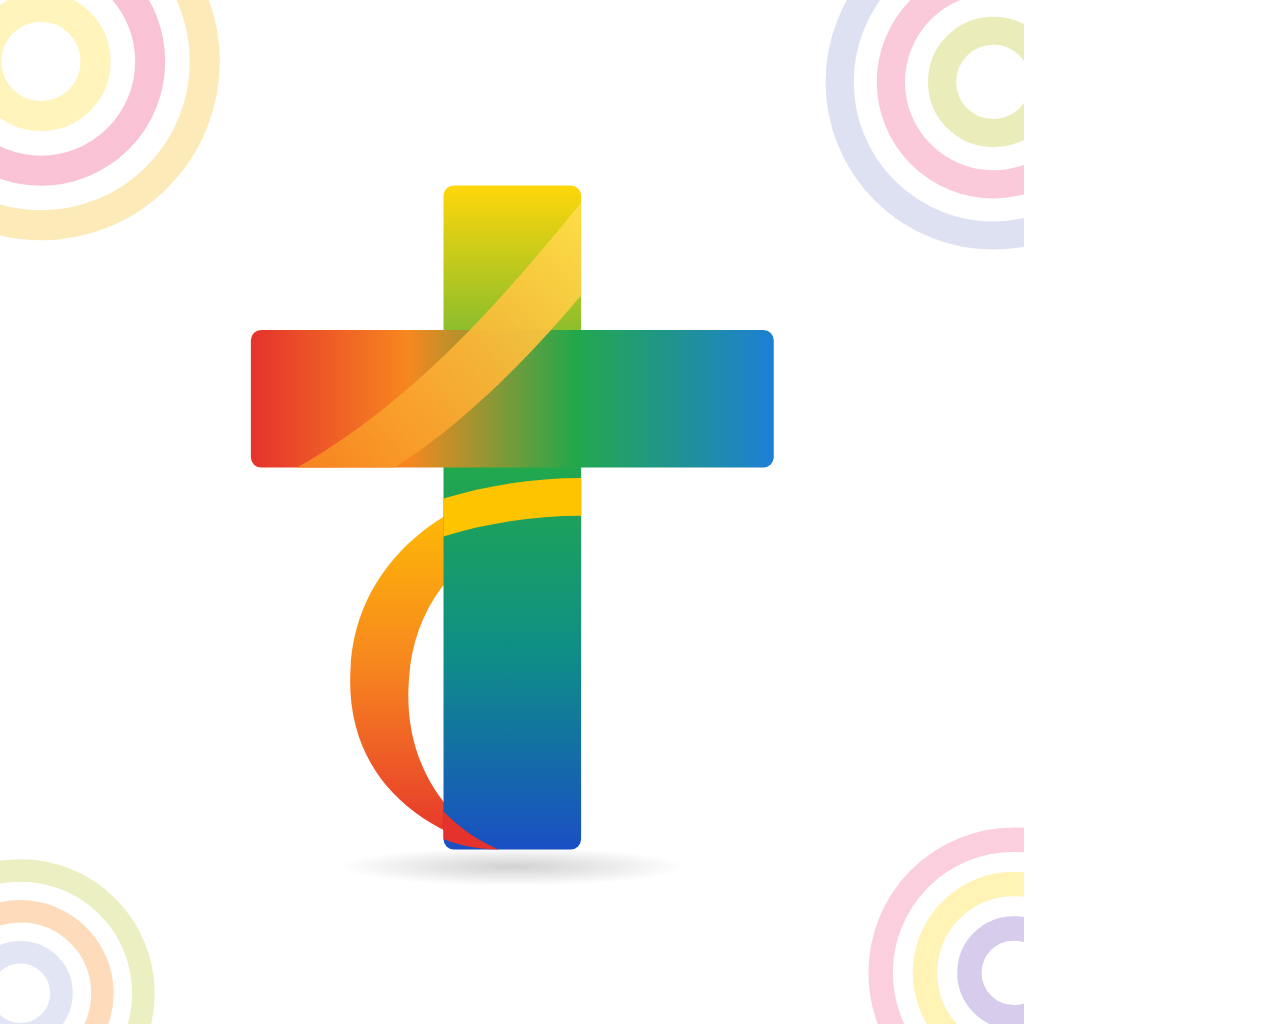
<file: brand/render.html>
<!doctype html>
<html>
<head>
<meta charset="utf-8">
<link rel="preconnect" href="https://fonts.googleapis.com">
<link href="https://fonts.googleapis.com/css2?family=Dancing+Script:wght@700&family=Inter:wght@600&display=block" rel="stylesheet">
<style>
  html, body { margin: 0; padding: 0; }
  body { width: var(--w); height: var(--h); overflow: hidden; background: #fff; }
  .stage { width: 100%; height: 100%; position: relative; display: flex; flex-direction: column; align-items: center; justify-content: center; }
  .swirls { position: absolute; inset: 0; }
  .icon { position: relative; }
  .word { position: relative; font-family: "Dancing Script", cursive; font-weight: 700; color: #1d1b22; line-height: 1; }
  .tag { position: relative; font-family: "Inter", sans-serif; font-weight: 600; color: #3a3644; letter-spacing: 0.22em; text-transform: uppercase; }
</style>
</head>
<body>
<div class="stage" id="stage"></div>
<script>
  // ?mode=icon|lockup&size=N
  const q = new URLSearchParams(location.search);
  const mode = q.get('mode') || 'icon';
  const w = +(q.get('w') || 1024), h = +(q.get('h') || 1024);
  document.body.style.setProperty('--w', w + 'px');
  document.body.style.setProperty('--h', h + 'px');
  const swirl = (cx, cy, r, colors, op) => colors.map((c, i) =>
    `<circle cx="${cx}" cy="${cy}" r="${r - i * r / colors.length}" fill="none" stroke="${c}" stroke-width="${r / colors.length * 0.55}" opacity="${op}"/>`).join('');
  const bg = (W, H) => `<svg class="swirls" viewBox="0 0 ${W} ${H}" preserveAspectRatio="xMidYMid slice">
    ${swirl(W * 0.04, H * 0.06, W * 0.16, ['#F7C948', '#F06292', '#FFE14D'], 0.38)}
    ${swirl(W * 0.97, H * 0.08, W * 0.15, ['#9FA8DA', '#F06292', '#C0CA33'], 0.34)}
    ${swirl(W * 0.02, H * 0.97, W * 0.12, ['#C0CA33', '#F7871F', '#9FA8DA'], 0.3)}
    ${swirl(W * 0.99, H * 0.95, W * 0.13, ['#F06292', '#FFD60A', '#7E57C2'], 0.3)}
  </svg>`;
  fetch('../website/assets/logo.svg').then(r => r.text()).then(svg => {
    const st = document.getElementById('stage');
    if (mode === 'icon') {
      st.innerHTML = bg(w, h) + `<div class="icon" style="width:${w * 0.86}px;height:${h * 0.86}px">${svg}</div>`;
    } else {
      st.innerHTML = bg(w, h) +
        `<div class="icon" style="width:${h * 0.5}px;height:${h * 0.5}px">${svg}</div>` +
        `<div class="word" style="font-size:${h * 0.16}px;margin-top:${h * 0.01}px">Jesus Worldwide</div>` +
        `<div class="tag" style="font-size:${h * 0.032}px;margin-top:${h * 0.035}px">Spreading the Gospel through music</div>`;
    }
    document.fonts.ready.then(() => document.title = 'ready');
  });
</script>
</body>
</html>
</file>
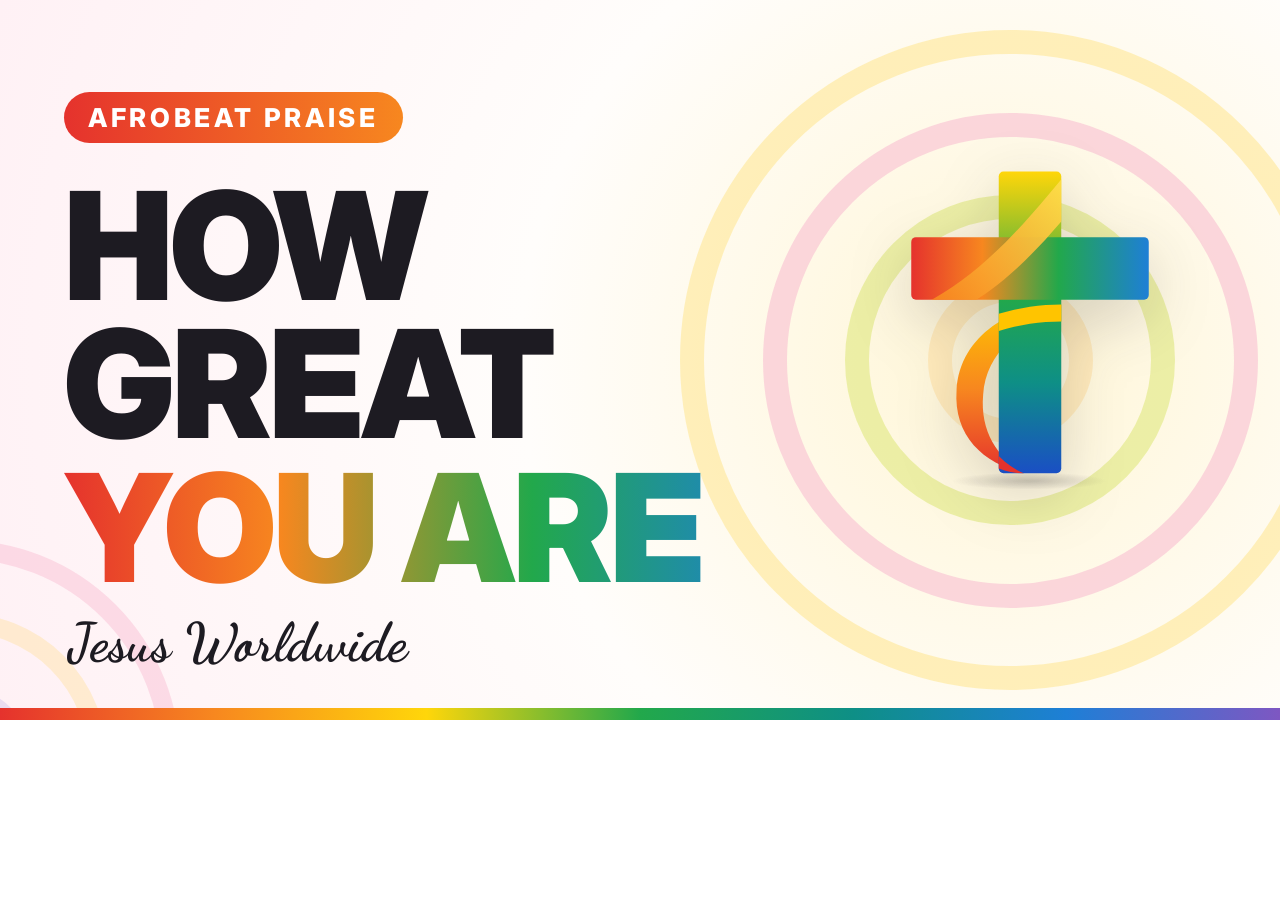
<file: brand/thumbnails.html>
<!doctype html>
<html>
<head>
<meta charset="utf-8">
<!--
  Jesus Worldwide YouTube artwork. Render one design per screenshot:
    python3 -m http.server 8766   (from the repo root)
    Chrome --headless=new --window-size=W,H --screenshot=out.png \
      "http://localhost:8766/brand/thumbnails.html?d=<design>"
  Designs (size): how-great, gates-original, gates-contemporary, mysteries (1280x720),
                  banner (2560x1440), avatar (800x800)
-->
<link rel="preconnect" href="https://fonts.googleapis.com">
<link href="https://fonts.googleapis.com/css2?family=Dancing+Script:wght@700&family=Inter:wght@500;700;800;900&display=block" rel="stylesheet">
<style>
  :root {
    --red: #E5322D; --orange: #F7871F; --yellow: #FFD60A; --green: #22A84B;
    --teal: #0E8F86; --blue: #1E7FD6; --indigo: #1A4FC4; --pink: #F06292; --purple: #7E57C2;
    --ink: #1d1b22;
    --rainbow: linear-gradient(90deg, var(--red), var(--orange), var(--yellow), var(--green), var(--teal), var(--blue), var(--purple));
  }
  * { box-sizing: border-box; }
  html, body { margin: 0; padding: 0; }
  body { overflow: hidden; font-family: "Inter", sans-serif; }
  .art { position: relative; overflow: hidden; }
  .abs { position: absolute; }
  .logo svg { width: 100%; height: 100%; display: block; }
  .script { font-family: "Dancing Script", cursive; font-weight: 700; }
  .pill { display: inline-block; font-weight: 800; letter-spacing: 0.14em; text-transform: uppercase; border-radius: 999px; }
  .rings { position: absolute; border-radius: 50%; }
</style>
</head>
<body>
<div id="art" class="art"></div>
<script>
const q = new URLSearchParams(location.search);
const d = q.get('d') || 'how-great';
const SIZES = { banner: [2560, 1440], avatar: [800, 800] };
const [W, H] = SIZES[d] || [1280, 720];
const art = document.getElementById('art');
art.style.width = W + 'px'; art.style.height = H + 'px';

// concentric pastel rings, like the swirls in the logo artwork
const rings = (x, y, r, colors, op = 0.4, bw = 0.09) => {
  const step = r / colors.length;
  return colors.map((c, i) => {
    const rr = r - i * step;
    return `<div class="rings" style="left:${x - rr}px;top:${y - rr}px;width:${rr * 2}px;height:${rr * 2}px;border:${r * bw}px solid ${c};opacity:${op}"></div>`;
  }).join('');
};
const logo = (x, y, size, extra = '') => `<div class="abs logo" style="left:${x}px;top:${y}px;width:${size}px;height:${size}px;${extra}">${LOGO}</div>`;
const brandTag = (x, y, size, color) =>
  `<div class="abs script" style="left:${x}px;top:${y}px;font-size:${size}px;color:${color};line-height:1">Jesus Worldwide</div>`;

const designs = {
  'how-great': () => `
    <div class="abs" style="inset:0;background:radial-gradient(circle at 78% 50%, #FFF6D6 0%, #FFFDFB 45%, #FFF1F5 100%)"></div>
    ${rings(1010, 360, 330, ['#FFE58F', '#F8BBD0', '#DCE775', '#FFE0A3'], 0.55, 0.075)}
    ${rings(-40, 760, 220, ['#F8BBD0', '#FFE0A3', '#D1C4E9'], 0.45)}
    ${logo(830, 120, 400, 'filter:drop-shadow(0 18px 30px rgba(29,27,34,.18))')}
    <div class="abs" style="left:64px;top:92px;width:720px">
      <span class="pill" style="font-size:26px;padding:10px 24px;color:#fff;background:linear-gradient(90deg,var(--red),var(--orange))">Afrobeat praise</span>
      <div style="font-weight:900;font-size:150px;line-height:.92;letter-spacing:-.02em;color:var(--ink);margin-top:34px">HOW<br>GREAT</div>
      <div style="font-weight:900;font-size:150px;line-height:.92;letter-spacing:-.02em;margin-top:6px;background:linear-gradient(90deg,var(--red),var(--orange) 30%,var(--green) 65%,var(--blue));-webkit-background-clip:text;background-clip:text;color:transparent">YOU ARE</div>
    </div>
    <div class="abs" style="left:0;right:0;bottom:0;height:12px;background:var(--rainbow)"></div>
    ${brandTag(68, 616, 54, var_('ink'))}`,

  'gates-original': () => `
    <div class="abs" style="inset:0;background:linear-gradient(160deg,#B3261E 0%,#E5322D 28%,#F7871F 62%,#FFC93C 100%)"></div>
    <div class="abs" style="inset:0;background:repeating-conic-gradient(from 0deg at 76% 108%, rgba(255,240,180,.22) 0 6deg, transparent 6deg 14deg)"></div>
    <!-- gate arch with light pouring out -->
    <div class="abs" style="left:770px;top:110px;width:400px;height:640px;border-radius:200px 200px 0 0;background:radial-gradient(ellipse at 50% 70%, #FFFBEA 0%, #FFE58F 45%, rgba(255,201,60,.0) 100%);box-shadow:0 0 120px 40px rgba(255,236,160,.55)"></div>
    <div class="abs" style="left:770px;top:110px;width:400px;height:640px;border-radius:200px 200px 0 0;border:18px solid rgba(120,30,10,.55);border-bottom:none"></div>
    ${logo(855, 250, 230, 'filter:drop-shadow(0 10px 22px rgba(120,30,10,.35))')}
    <div class="abs" style="left:64px;top:96px;width:690px;color:#fff">
      <div style="font-weight:900;font-size:122px;line-height:.95;letter-spacing:-.01em;text-shadow:0 6px 24px rgba(90,20,5,.45)">GATES<br>OF PRAISE</div>
      <span class="pill" style="margin-top:34px;font-size:40px;padding:14px 36px;color:#B3261E;background:#FFF6D6;box-shadow:0 8px 22px rgba(90,20,5,.3)">Original</span>
      <div style="margin-top:34px;font-size:30px;font-weight:700;opacity:.95;text-shadow:0 2px 10px rgba(90,20,5,.4)">Enter His gates with thanksgiving · Ps 100:4</div>
    </div>
    ${brandTag(68, 622, 52, '#FFF6D6')}`,

  'gates-contemporary': () => `
    <div class="abs" style="inset:0;background:linear-gradient(135deg,#0B1440 0%,#13236B 45%,#0E5C70 100%)"></div>
    <!-- neon rainbow arcs: a modern gate -->
    ${[0, 1, 2, 3, 4, 5].map(i => {
      const c = ['#E5322D', '#F7871F', '#FFD60A', '#22A84B', '#1E7FD6', '#7E57C2'][i];
      const s = 560 - i * 62;
      return `<div class="abs" style="left:${1000 - s / 2}px;top:${730 - s / 2}px;width:${s}px;height:${s}px;border-radius:50%;border:14px solid ${c};box-shadow:0 0 26px ${c};opacity:.95"></div>`;
    }).join('')}
    <!-- equalizer bars -->
    ${Array.from({ length: 22 }, (_, i) => {
      const h = [30, 60, 90, 54, 120, 80, 40, 100, 140, 70, 46, 110, 64, 36, 92, 130, 58, 84, 42, 104, 68, 34][i];
      return `<div class="abs" style="left:${64 + i * 30}px;bottom:46px;width:16px;height:${h}px;border-radius:8px;background:linear-gradient(var(--yellow),var(--teal));opacity:.85"></div>`;
    }).join('')}
    ${logo(910, 430, 180, 'filter:drop-shadow(0 0 24px rgba(255,255,255,.35))')}
    <div class="abs" style="left:64px;top:84px;width:760px;color:#fff">
      <span class="pill" style="font-size:40px;padding:14px 34px;color:#0B1440;background:linear-gradient(90deg,#5CE1E6,#7FD8FF);box-shadow:0 0 30px rgba(92,225,230,.55)">Contemporary</span>
      <div style="font-weight:900;font-size:122px;line-height:.95;letter-spacing:-.01em;margin-top:30px">GATES<br><span style="background:linear-gradient(90deg,#FFD60A,#F7871F,#F06292);-webkit-background-clip:text;background-clip:text;color:transparent">OF PRAISE</span></div>
    </div>
    ${brandTag(900, 60, 52, '#E6F7FF')}`,

  'mysteries': () => `
    <div class="abs" style="inset:0;background:radial-gradient(circle at 74% 46%, #3B2A78 0%, #1A1240 38%, #0A0818 100%)"></div>
    ${Array.from({ length: 90 }, (_, i) => {
      const x = (i * 137.5) % 1280, y = (i * 71.3 + (i % 7) * 40) % 720, r = (i % 5 === 0) ? 3 : 1.6;
      return `<div class="abs" style="left:${x}px;top:${y}px;width:${r * 2}px;height:${r * 2}px;border-radius:50%;background:#fff;opacity:${0.25 + (i % 4) * 0.15}"></div>`;
    }).join('')}
    <div class="abs" style="left:700px;top:20px;width:620px;height:620px;border-radius:50%;background:radial-gradient(circle, rgba(255,214,10,.45) 0%, rgba(247,135,31,.18) 35%, rgba(126,87,194,0) 70%)"></div>
    ${logo(860, 140, 380, 'filter:drop-shadow(0 0 40px rgba(255,214,10,.45))')}
    <div class="abs" style="left:64px;top:150px;width:760px;color:#fff">
      <div style="font-weight:900;font-size:124px;line-height:1;letter-spacing:.04em">MYSTERIES</div>
      <div class="script" style="font-size:132px;line-height:1;margin-top:-6px;color:#FFD60A;text-shadow:0 0 30px rgba(255,214,10,.45)">of Praise</div>
      <span class="pill" style="margin-top:34px;font-size:28px;padding:12px 28px;color:#E9E3FF;border:3px solid rgba(233,227,255,.7)">Spirit-filled worship</span>
    </div>
    ${brandTag(68, 630, 48, '#D9D2FF')}`,

  'banner': () => {
    // YouTube safe area for all devices: 1546x423 centred
    const sx = (W - 1546) / 2, sy = (H - 423) / 2;
    return `
    <div class="abs" style="inset:0;background:radial-gradient(ellipse at 50% 50%, #FFFDFB 0%, #FFF6EC 55%, #FDEEF3 100%)"></div>
    ${rings(160, 200, 380, ['#FFE58F', '#F8BBD0', '#FFE0A3', '#C5CAE9'], 0.45, 0.08)}
    ${rings(2400, 260, 420, ['#DCE775', '#F8BBD0', '#C5CAE9', '#FFE58F'], 0.42, 0.08)}
    ${rings(420, 1350, 330, ['#C0CA33', '#FFD0A8', '#D1C4E9'], 0.38, 0.08)}
    ${rings(2180, 1300, 360, ['#F8BBD0', '#FFF59D', '#D1C4E9'], 0.38, 0.08)}
    <div class="abs" style="left:0;right:0;top:0;height:18px;background:var(--rainbow)"></div>
    <div class="abs" style="left:0;right:0;bottom:0;height:18px;background:var(--rainbow)"></div>
    <div class="abs" style="left:${sx}px;top:${sy}px;width:1546px;height:423px;display:flex;align-items:center;justify-content:center;gap:56px">
      <div class="logo" style="width:330px;height:330px;flex:none;filter:drop-shadow(0 14px 24px rgba(29,27,34,.16))">${LOGO}</div>
      <div style="text-align:left">
        <div class="script" style="font-size:168px;line-height:1;color:var(--ink)">Jesus Worldwide</div>
        <div style="font-weight:800;font-size:38px;letter-spacing:.24em;text-transform:uppercase;color:#3a3644;margin-top:14px">Spreading the Gospel through music</div>
        <div style="margin-top:26px;display:flex;gap:16px;align-items:center">
          <span class="pill" style="font-size:30px;padding:12px 30px;color:#fff;background:linear-gradient(90deg,var(--red),var(--orange))">New Afro gospel every week</span>
        </div>
      </div>
    </div>`;
  },

  'avatar': () => `
    <div class="abs" style="inset:0;background:#FFFDFB"></div>
    <div class="abs" style="left:40px;top:40px;width:720px;height:720px;border-radius:50%;padding:22px;background:conic-gradient(from 200deg, var(--red), var(--orange), var(--yellow), var(--green), var(--teal), var(--blue), var(--purple), var(--red))">
      <div style="width:100%;height:100%;border-radius:50%;background:radial-gradient(circle at 50% 45%, #FFFFFF 0%, #FFF8EE 100%)"></div>
    </div>
    ${logo(170, 150, 460)}`,
};
function var_(n) { return getComputedStyle(document.documentElement).getPropertyValue('--' + n).trim(); }

let LOGO = '';
fetch('../website/assets/logo.svg').then(r => r.text()).then(svg => {
  LOGO = svg;
  art.innerHTML = designs[d]();
  document.fonts.ready.then(() => { document.title = 'ready'; });
});
</script>
</body>
</html>
</file>
